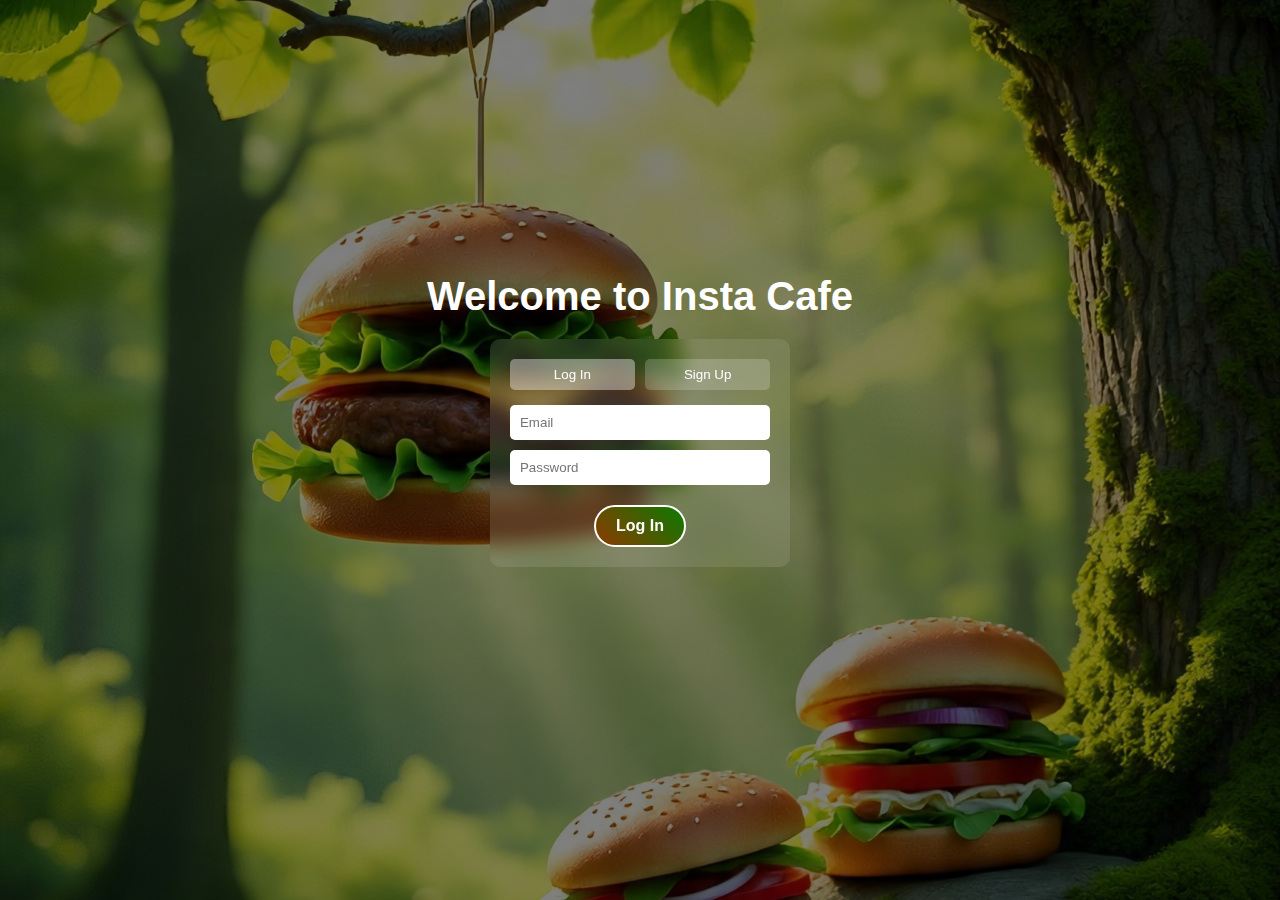
<file: 20-07-25/index.html>
<!DOCTYPE html>
<html lang="en">
<head>
  <meta charset="UTF-8" />
  <meta name="viewport" content="width=device-width, initial-scale=1.0"/>
  <title>Insta Cafe</title>
  <style>
    * {
      margin: 0;
      padding: 0;
      box-sizing: border-box;
    }

    html, body {
      height: 100%;
      font-family: Arial, sans-serif;
      scroll-behavior: smooth;
    }

    .hero {
      background: url('00.jpeg') no-repeat center center/cover;
      height: 100vh;
      position: relative;
      display: flex;
      flex-direction: column;
      justify-content: center;
      align-items: center;
      text-align: center;
    }

    .overlay {
      position: absolute;
      top: 0; left: 0;
      width: 100%;
      height: 100%;
      background-color: rgba(0, 0, 0, 0.5);
      z-index: 1;
    }

    .content {
      position: relative;
      z-index: 2;
      color: white;
    }

    .content h1 {
      font-size: 2.5rem;
      margin-bottom: 20px;
      margin-top: -50px; /* Move text slightly up */
    }

    /* Transparent Login Box */
    .login-box {
      background: rgba(255, 255, 255, 0.1);
      backdrop-filter: blur(10px);
      padding: 20px;
      border-radius: 10px;
      width: 300px;
      margin: 10px auto;
      color: #fff;
    }

    .login-box h2 {
      margin-bottom: 10px;
    }

    .login-box input {
      width: 100%;
      padding: 10px;
      margin: 5px 0;
      border: none;
      border-radius: 5px;
    }

    /* Tab buttons */
    .tabs {
      display: flex;
      justify-content: space-between;
      margin-bottom: 10px;
    }
    .tabs button {
      width: 48%;
      padding: 8px;
      background: rgba(255, 255, 255, 0.2);
      border: none;
      color: white;
      cursor: pointer;
      border-radius: 5px;
    }
    .tabs button.active {
      background: rgba(255, 255, 255, 0.4);
    }

    /* Login Button (RGB style) */
    .btn-login {
      display: inline-block;
      padding: 10px 20px;
      margin-top: 15px;
      border: 2px solid #fff;
      color: #fff;
      text-decoration: none;
      border-radius: 25px;
      font-weight: bold;
      background: linear-gradient(45deg, red, green, blue);
      background-size: 400% 400%;
      animation: gradientBG 5s ease infinite;
      transition: 0.3s;
      cursor: pointer;
      text-align: center;
    }
    @keyframes gradientBG {
      0% { background-position: 0% 50%; }
      50% { background-position: 100% 50%; }
      100% { background-position: 0% 50%; }
    }

    .btn-login:hover {
      transform: scale(1.05);
    }
  </style>
</head>
<body>
  <div class="hero">
    <div class="overlay"></div>
    <div class="content">
      <h1>Welcome to Insta Cafe</h1>

      <!-- Login Box -->
      <div class="login-box">
        <div class="tabs">
          <button id="tab-login" class="active" onclick="showLogin()">Log In</button>
          <button id="tab-signup" onclick="showSignup()">Sign Up</button>
        </div>

        <!-- Login Form -->
        <div id="login-form">
          <input type="email" id="login-email" placeholder="Email">
          <input type="password" id="login-password" placeholder="Password">
          <a class="btn-login" onclick="login()">Log In</a>
        </div>

        <!-- Signup Form -->
        <div id="signup-form" style="display:none;">
          <input type="email" id="signup-email" placeholder="New Email">
          <input type="password" id="signup-password" placeholder="New Password">
          <a class="btn-login" onclick="signup()">Sign Up</a>
        </div>
      </div>
    </div>
  </div>

  <script>
    function showLogin() {
      document.getElementById('login-form').style.display = 'block';
      document.getElementById('signup-form').style.display = 'none';
      document.getElementById('tab-login').classList.add('active');
      document.getElementById('tab-signup').classList.remove('active');
    }
    function showSignup() {
      document.getElementById('login-form').style.display = 'none';
      document.getElementById('signup-form').style.display = 'block';
      document.getElementById('tab-signup').classList.add('active');
      document.getElementById('tab-login').classList.remove('active');
    }

    // Save new user (Sign Up)
    function signup() {
      const email = document.getElementById('signup-email').value;
      const password = document.getElementById('signup-password').value;
      if (email && password) {
        localStorage.setItem('userEmail', email);
        localStorage.setItem('userPassword', password);
        alert('Signup successful! Now log in.');
        showLogin();
      } else {
        alert('Please enter email and password.');
      }
    }

    // Check login
    function login() {
      const email = document.getElementById('login-email').value;
      const password = document.getElementById('login-password').value;
      const savedEmail = localStorage.getItem('userEmail');
      const savedPassword = localStorage.getItem('userPassword');

      if (email === savedEmail && password === savedPassword) {
        alert('Login successful!');
        window.location.href = 'home.html';
      } else {
        alert('Invalid login details! Please try again.');
      }
    }
  </script>
</body>
</html>
</file>
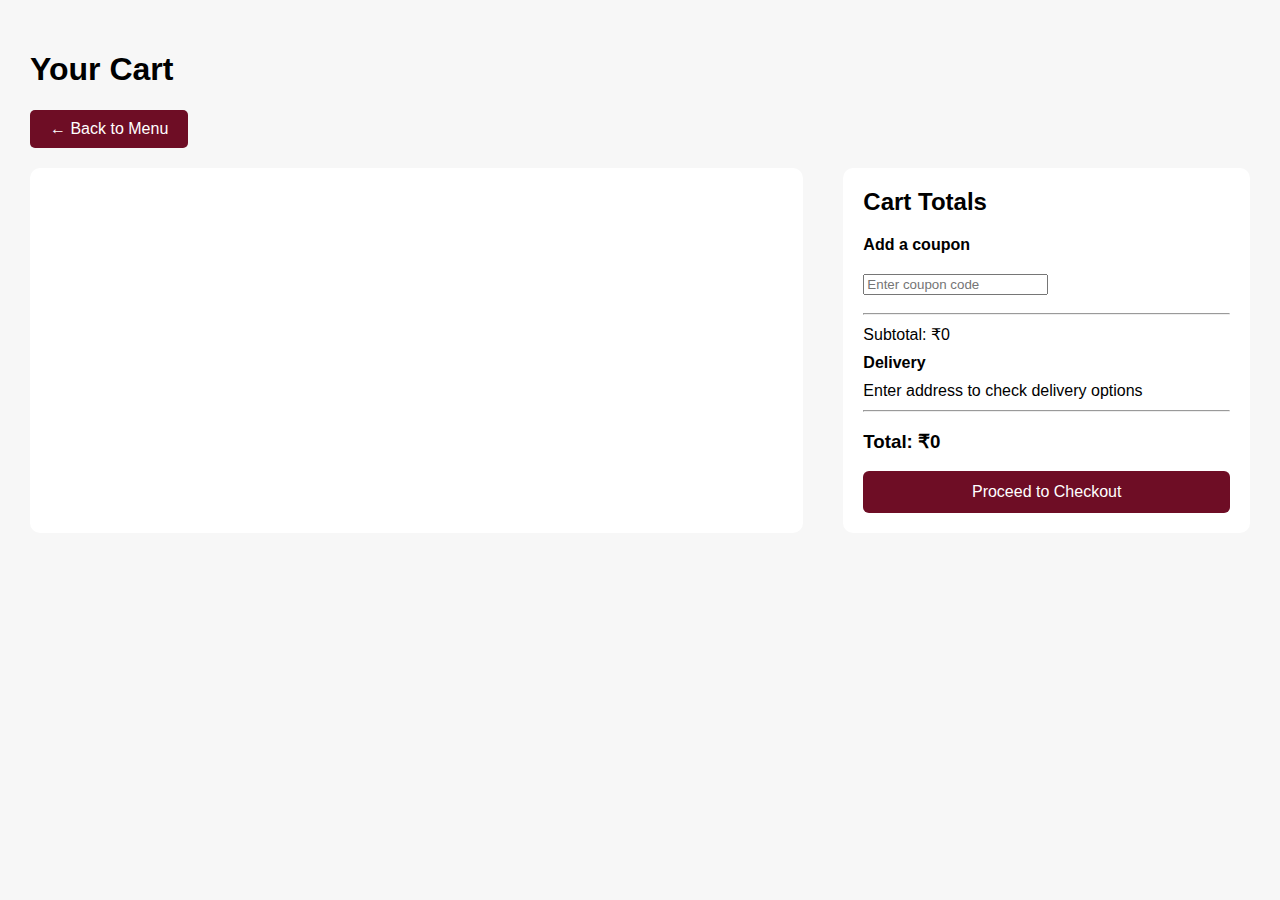
<file: 20-07-25/cart.html>
<!DOCTYPE html>
<html lang="en">
<head>
  <meta charset="UTF-8">
  <title>Your Cart | Insta Cafe</title>
  <style>
    body {
      font-family: Arial, sans-serif;
      margin: 0;
      padding: 30px;
      background-color: #f7f7f7;
    }

    .container {
      display: flex;
      justify-content: space-between;
      gap: 40px;
    }

    .product-list {
      flex: 2;
      background-color: white;
      padding: 20px;
      border-radius: 10px;
    }

    .product {
      display: flex;
      gap: 15px;
      margin-bottom: 20px;
      align-items: center;
      border-bottom: 1px solid #ccc;
      padding-bottom: 15px;
    }

    .product img {
      width: 100px;
      height: 100px;
      object-fit: cover;
      border-radius: 8px;
    }

    .product-info {
      flex: 1;
    }

    .product-info h3 {
      margin: 0 0 5px;
    }

    .product-actions {
      text-align: center;
    }

    .cart-summary {
      flex: 1;
      background-color: white;
      padding: 20px;
      border-radius: 10px;
      height: fit-content;
    }

    .cart-summary h2 {
      margin-top: 0;
    }

    .cart-summary p,
    .cart-summary input {
      margin: 10px 0;
    }

    .checkout-btn {
      background-color: #6e0d25;
      color: white;
      padding: 12px 20px;
      border: none;
      width: 100%;
      border-radius: 6px;
      font-size: 16px;
      cursor: pointer;
    }

    .quantity {
      display: flex;
      justify-content: center;
      align-items: center;
      gap: 10px;
    }

    .quantity button {
      padding: 5px 10px;
      font-size: 16px;
    }

    .remove-btn {
      color: red;
      font-size: 14px;
      cursor: pointer;
      margin-top: 5px;
    }
  </style>
</head>
<body>

  <h1>Your Cart</h1>
  <a href="menu.html" style="display:inline-block; margin-bottom: 20px; background-color:#6e0d25; color:white; padding:10px 20px; border-radius:5px; text-decoration:none;">← Back to Menu</a>

  <div class="container">
    <!-- Left: Product List -->
    <div class="product-list" id="cart-items">
      <!-- JavaScript will inject items here -->
    </div>

    <!-- Right: Cart Summary -->
    <div class="cart-summary">
      <h2>Cart Totals</h2>
      <p><strong>Add a coupon</strong></p>
      <input type="text" placeholder="Enter coupon code" />
      <hr />
      <p>Subtotal: ₹<span id="subtotal">0</span></p>
      <p><strong>Delivery</strong></p>
      <p>Enter address to check delivery options</p>
      <hr />
      <h3>Total: ₹<span id="total">0</span></h3>
      <button class="checkout-btn" onclick="window.location.href='checkout.html'">Proceed to Checkout</button>
    </div>
  </div>

  <script>
    const cart = JSON.parse(localStorage.getItem("cart")) || [];

    function renderCart() {
      const cartContainer = document.getElementById("cart-items");
      cartContainer.innerHTML = "";
      let subtotal = 0;

      cart.forEach((item, index) => {
        const itemTotal = item.price * item.quantity;
        subtotal += itemTotal;

        cartContainer.innerHTML += `
          <div class="product">
            <img src="${item.image}" alt="${item.name}" />
            <div class="product-info">
              <h3>${item.name}</h3>
              <p>₹${item.price}</p>
              <p class="remove-btn" onclick="removeItem(${index})">Remove item</p>
            </div>
            <div class="product-actions">
              <div class="quantity">
                <button onclick="changeQty(${index}, -1)">-</button>
                <span>${item.quantity}</span>
                <button onclick="changeQty(${index}, 1)">+</button>
              </div>
            </div>
          </div>
        `;
      });

      document.getElementById("subtotal").innerText = subtotal;
      document.getElementById("total").innerText = subtotal;
    }

    function removeItem(index) {
      cart.splice(index, 1);
      localStorage.setItem("cart", JSON.stringify(cart));
      renderCart();
    }

    function changeQty(index, change) {
      if (cart[index].quantity + change >= 1) {
        cart[index].quantity += change;
        localStorage.setItem("cart", JSON.stringify(cart));
        renderCart();
      }
    }

    renderCart();
  </script>

</body>
</html>
</file>
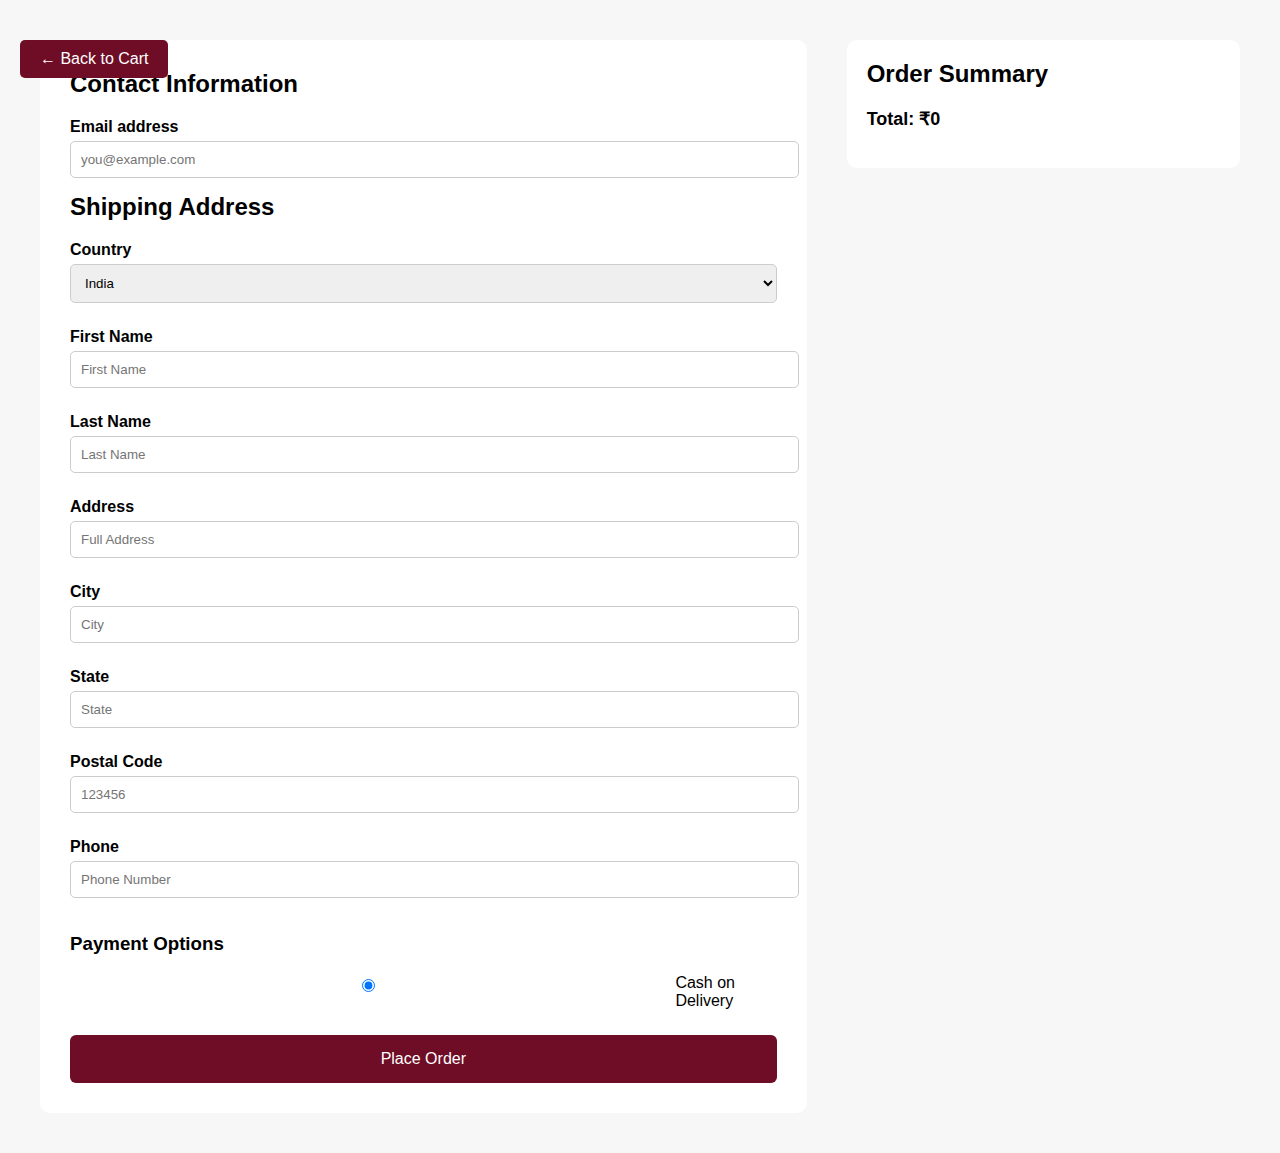
<file: 20-07-25/checkout.html>
<!DOCTYPE html>
<html lang="en">
<head>
  <meta charset="UTF-8">
  <title>Checkout | Insta Cafe</title>
  <style>
    body {
      font-family: Arial, sans-serif;
      margin: 0;
      padding: 40px;
      background: #f7f7f7;
      display: flex;
      justify-content: space-between;
      gap: 40px;
    }

    .checkout-form {
      flex: 2;
      background: white;
      padding: 30px;
      border-radius: 10px;
    }

    .order-summary {
      flex: 1;
      background: white;
      padding: 20px;
      border-radius: 10px;
      height: fit-content;
    }

    h2 {
      margin-top: 0;
    }

    label {
      display: block;
      margin: 10px 0 5px;
      font-weight: bold;
    }

    input, select {
      width: 100%;
      padding: 10px;
      margin-bottom: 15px;
      border: 1px solid #ccc;
      border-radius: 5px;
    }

    .payment-options {
      margin-top: 20px;
    }

    .payment-options label {
      font-weight: normal;
      display: flex;
      align-items: center;
      gap: 10px;
    }

    .place-order-btn {
      background-color: #6e0d25;
      color: white;
      border: none;
      padding: 15px 30px;
      font-size: 16px;
      border-radius: 6px;
      cursor: pointer;
      margin-top: 20px;
      width: 100%;
    }

    .cart-item {
      display: flex;
      justify-content: space-between;
      margin-bottom: 10px;
      border-bottom: 1px solid #ccc;
      padding-bottom: 10px;
    }

    .total {
      font-weight: bold;
      margin-top: 15px;
      font-size: 18px;
    }

  </style>
</head>
<body>
<a href="cart.html" style="display: inline-block; margin: 20px 0; background-color: #6e0d25; color: white; padding: 10px 20px; border-radius: 5px; text-decoration: none; position: absolute; top: 20px; left: 20px;">← Back to Cart</a>

  <!-- Left: Checkout Form -->
  <div class="checkout-form">
    <h2>Contact Information</h2>
    <label>Email address</label>
    <input type="email" placeholder="you@example.com" required>

    <h2>Shipping Address</h2>
    <label>Country</label>
    <select>
      <option>India</option>
    </select>

    <label>First Name</label>
    <input type="text" placeholder="First Name" required>

    <label>Last Name</label>
    <input type="text" placeholder="Last Name" required>

    <label>Address</label>
    <input type="text" placeholder="Full Address" required>

    <label>City</label>
    <input type="text" placeholder="City" required>

    <label>State</label>
    <input type="text" placeholder="State" required>

    <label>Postal Code</label>
    <input type="text" placeholder="123456" required>

    <label>Phone</label>
    <input type="tel" placeholder="Phone Number" required>

    <div class="payment-options">
      <h3>Payment Options</h3>
      <label><input type="radio" name="payment" checked> Cash on Delivery</label>
    </div>

    <button class="place-order-btn" onclick="placeOrder()">Place Order</button>
  </div>

  <!-- Right: Order Summary -->
  <div class="order-summary">
    <h2>Order Summary</h2>
    <div id="summary-items"></div>
    <p class="total">Total: ₹<span id="summary-total">0</span></p>
  </div>

  <script>
    const cart = JSON.parse(localStorage.getItem("cart")) || [];
    let total = 0;
    const summary = document.getElementById("summary-items");

    cart.forEach(item => {
      const itemTotal = item.price * item.quantity;
      total += itemTotal;
      summary.innerHTML += `
        <div class="cart-item">
          <div>
            <strong>${item.name}</strong><br>
            Qty: ${item.quantity}
          </div>
          <div>₹${itemTotal}</div>
        </div>
      `;
    });

    document.getElementById("summary-total").innerText = total;

    function placeOrder() {
      if (cart.length === 0) {
        alert("Your cart is empty!");
        return;
      }

      // Clear cart
      localStorage.removeItem("cart");
      alert("Order Placed! Thank you for ordering from Insta Cafe 😊");
      location.reload(); // optional: refresh the page
    }
  </script>

</body>
</html>
</file>
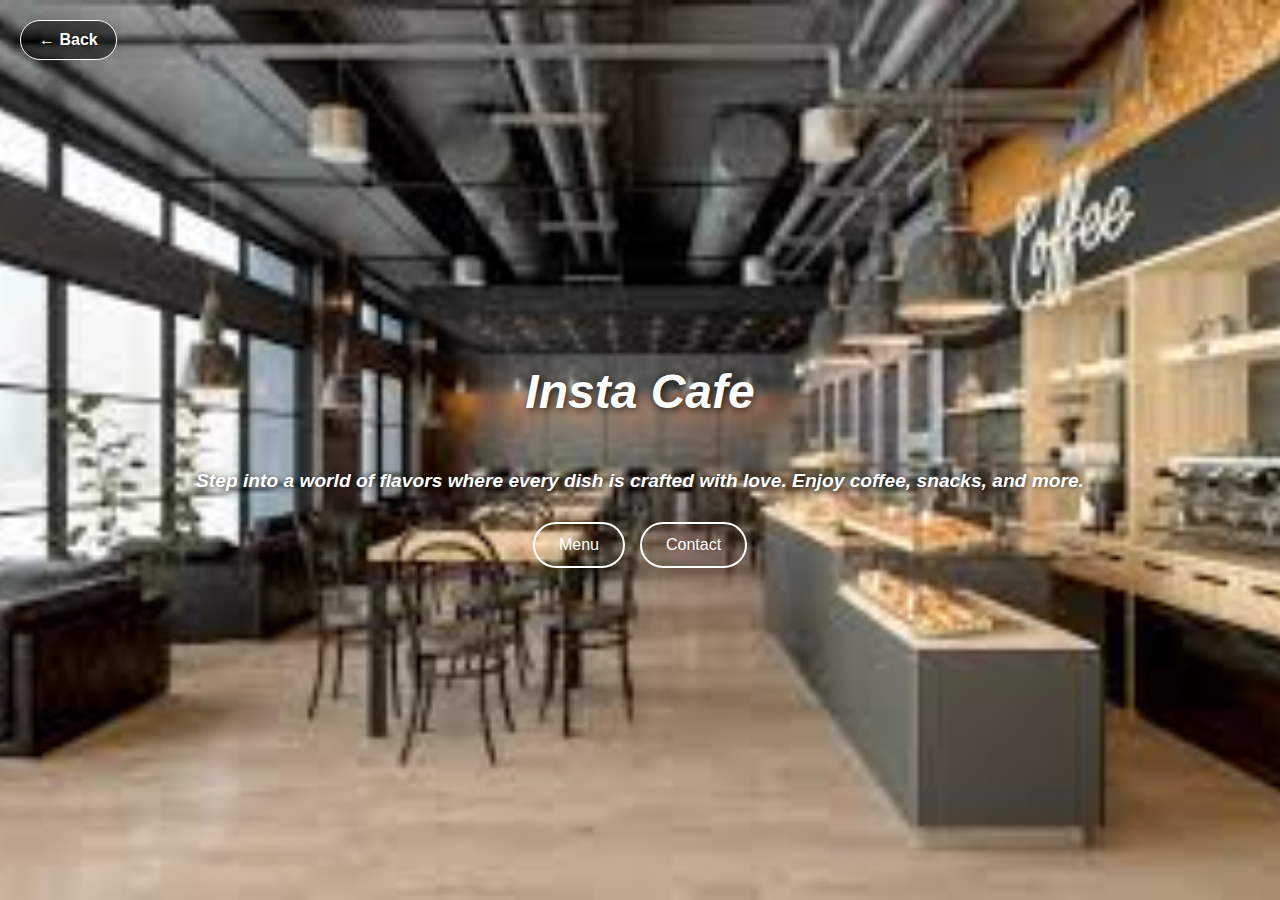
<file: 20-07-25/home.html>
<html>
<head>
  <title>Insta Cafe</title>
  <style>
   body {
  margin: 0;
  padding: 0;
  font-family: sans-serif;
  background-image: url('1.jpg');  
  background-size: cover; /* keep cover for full screen */
  background-position: center;
  background-repeat: no-repeat;
  height: 100vh;
  color: white;
  text-align: center;
  display: flex;
  flex-direction: column;
  justify-content: center;
  align-items: center;
  filter: none;

  /* 🔥 Add these for sharper image */
  image-rendering: crisp-edges;
  image-rendering: -webkit-optimize-contrast;
}

    h1 {
      font-size: 3em;
      text-shadow: 2px 2px 8px rgba(0, 0, 0, 0.8);
    }

    p {
      font-size: 1.2em;
      margin-bottom: 30px;
      text-shadow: 1px 1px 5px rgba(0, 0, 0, 0.6);
    }

    .buttons {
      display: flex;
      gap: 15px;
    }

    .buttons .btn {
      padding: 12px 24px;
      font-size: 1em;
      border: none;
      border-radius: 30px;
      cursor: pointer;
      background-color: transparent;
      color: white;
      border: 2px solid white;
      position: relative;
      overflow: hidden;
      text-decoration: none;
      z-index: 2;
    }

    .btn::before {
      content: "";
      position: absolute;
      top: -2px;
      left: -2px;
      right: -2px;
      bottom: -2px;
      background: linear-gradient(45deg, red, orange, yellow, green, blue, indigo, violet, red);
      background-size: 400%;
      z-index: -1;
      filter: blur(5px);
      opacity: 0;
      transition: opacity 0.3s ease;
      border-radius: 35px;
      animation: rgbFlow 6s linear infinite;
    }

    .btn:hover::before {
      opacity: 1;
    }

    @keyframes rgbFlow {
      0% { background-position: 0% 50%; }
      50% { background-position: 100% 50%; }
      100% { background-position: 0% 50%; }
    }

    /* Back button */
    .back-btn {
      position: absolute;
      top: 20px;
      left: 20px;
      padding: 10px 18px;
      background-color: rgba(0, 0, 0, 0.5);
      color: white;
      border-radius: 25px;
      text-decoration: none;
      font-weight: bold;
      border: 1px solid white;
      transition: background 0.3s ease;
    }

    .back-btn:hover {
      background-color: rgba(255, 255, 255, 0.2);
    }

    
    

  </style>
</head>
<body>

  <a href="index.html" class="back-btn">← Back</a>

  <h1><b><i>Insta Cafe</i></b></h1>
  <p><i><b>Step into a world of flavors where every dish is crafted with love. Enjoy coffee, snacks, and more.</b></i></p>

  <div class="buttons">
    <a href="menu.html" class="btn">Menu</a>
    <a href="contact.html" class="btn">Contact</a>
  </div>


  
</body>
</html>
</file>
